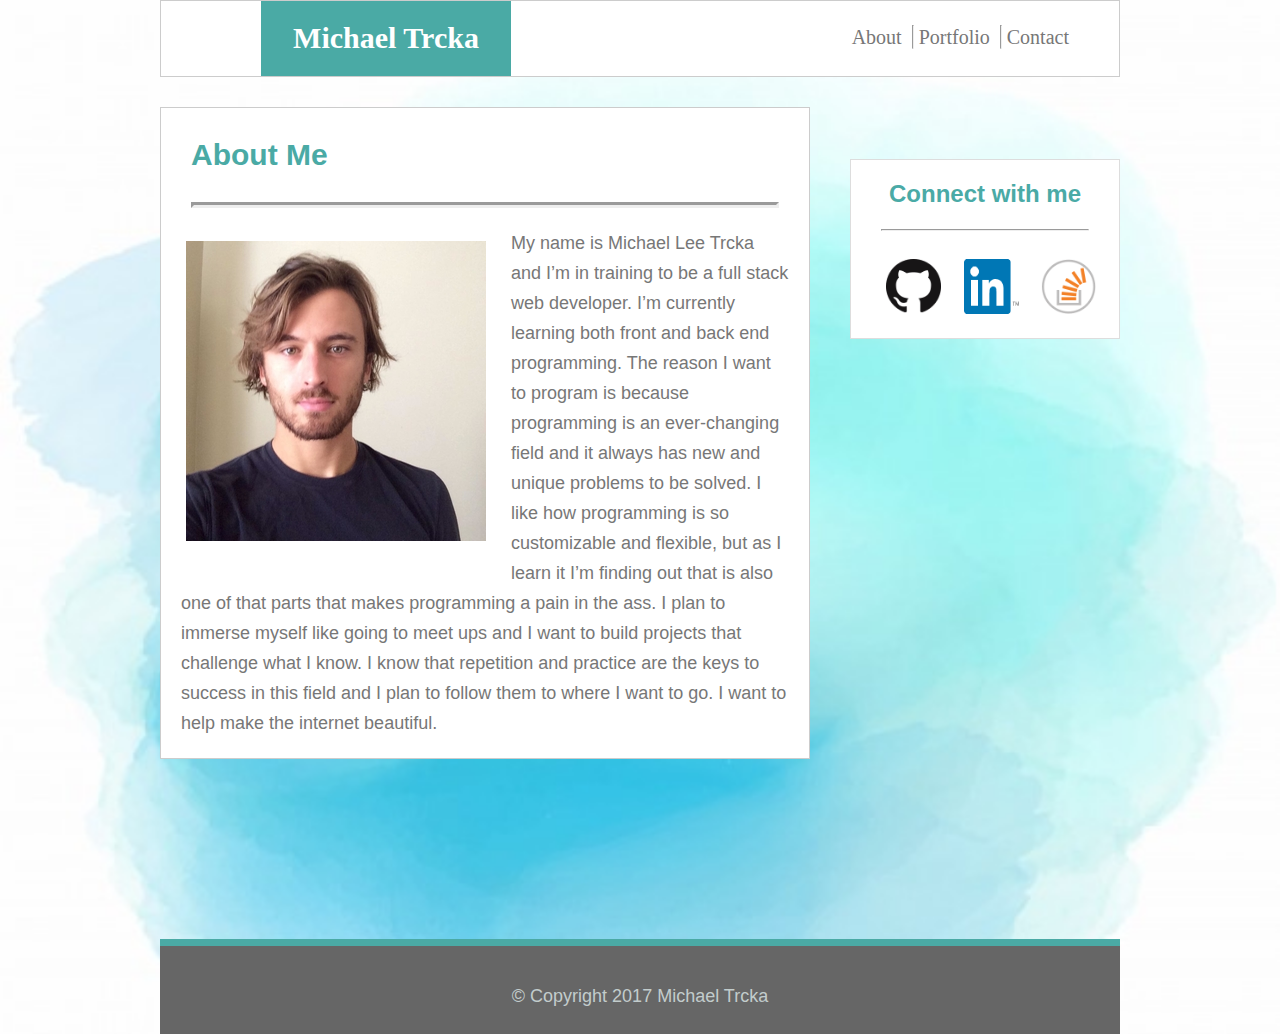
<file: index.html>
<!DOCTYPE html>
<html lang="en-us">
  <head>

    	<link rel="stylesheet" type="text/css" href="assets/css/style.css">
    <meta charset="utf-8">
    	<title>Michael Trcka</title>
  </head>
  <body>
    <header class="nav">
        <h1>Michael Trcka</h1>
        <ul>
        <div class="space">
          <li><a href="index.html">About</a></li>
          <hr>
          <li><a href="portfolio.html">Portfolio</a></li>
          <hr>
          <li><a href="contact.html">Contact</a></li>
        </div>
        </ul>
    </header>
    <section class="bio">
      <h3>About Me</h3>
      <hr>
        <img src="assets/images/Me.jpg" alt="Picture of michael trcka">
        <p>
        My name is Michael Lee Trcka and I’m in training to be a full stack web developer. I’m currently learning both front and back end programming. The reason I want to program is because programming is an ever-changing field and it always has new and unique problems to be solved. I like how programming is so customizable and flexible, but as I learn it I’m finding out that is also one of that parts that makes programming a pain in the ass. I plan to immerse myself like going to meet ups and I want to build projects that challenge what I know. I know that repetition and practice are the keys to success in this field and I plan to follow them to where I want to go. I want to help make the internet beautiful.</p>
    </section>
    <aside>
      <h2>Connect with me</h2>
      <hr>
      <ul>
      	<li><a href="https://github.com/Trcka"><img src="assets\images\github1.png" alt="github"></a></li>

        <li><a href="https://www.linkedin.com/in/michael-trcka-951a44140/"><img src="assets\images\linkedin.png" alt="linkedin"></a></li>

        <li><a href="https://stackoverflow.com/users/8161032/michael-trcka/"><img src="assets\images\so-icon.png" alt="stackoverflow"></a></li>
      </ul>
    </aside>
    <footer>
    	<p>&copy; Copyright 2017 Michael Trcka</p>
    </footer>
  </body>
</html>
</file>
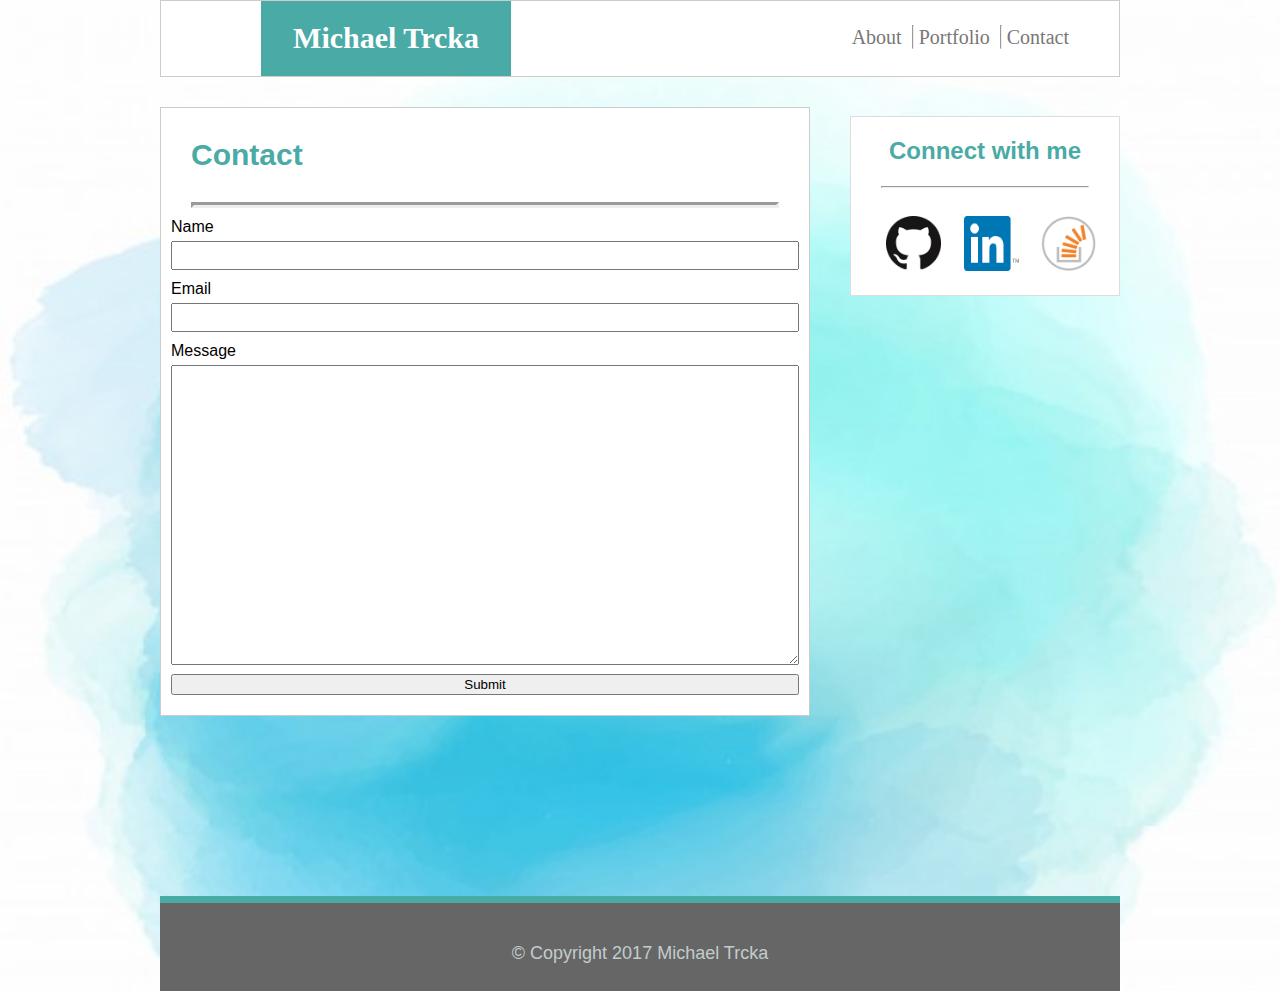
<file: contact.html>
<!DOCTYPE html>
<html lang="en-us">
  <head>

    	<link rel="stylesheet" type="text/css" href="assets/css/style.css">
    <meta charset="utf-8">
    	<title>Michael Trcka</title>
  </head>
  <body>
    <header class="nav">
        <h1>Michael Trcka</h1>
        <ul>
        <div class="space">
          <li><a href="index.html">About</a></li>
          <hr>
          <li><a href="portfolio.html">Portfolio</a></li>
          <hr>
          <li><a href="contact.html">Contact</a></li>
        </div>
        </ul>
    </header>
    <section class="bio">
      <h3>Contact</h3>
      <hr>
        <form action="/action_page.php" method="get">
    Name<br> <input type="text" name="name"><br>
    Email<br> <input type="text" name="email"><br>
    Message<br> <textarea name="comment" id = "message"></textarea><br>
    <input type="submit" value="Submit">
    </form>
    </section>
    <aside>
      <h2>Connect with me</h2>
      <hr>
      <ul>
      	<li><a href="https://github.com/Trcka"><img src="assets\images\github1.png" alt="github"></a></li>

        <li><a href="https://www.linkedin.com/in/michael-trcka-951a44140/"><img src="assets\images\linkedin.png" alt="linkedin"></a></li>

        <li><a href="https://stackoverflow.com/users/8161032/michael-trcka/"><img src="assets\images\so-icon.png" alt="stackoverflow"></a></li>
      </ul>
    </aside>
    <footer>
    	<p>&copy; Copyright 2017 Michael Trcka</p>
    </footer>
  </body>
</html>
</file>
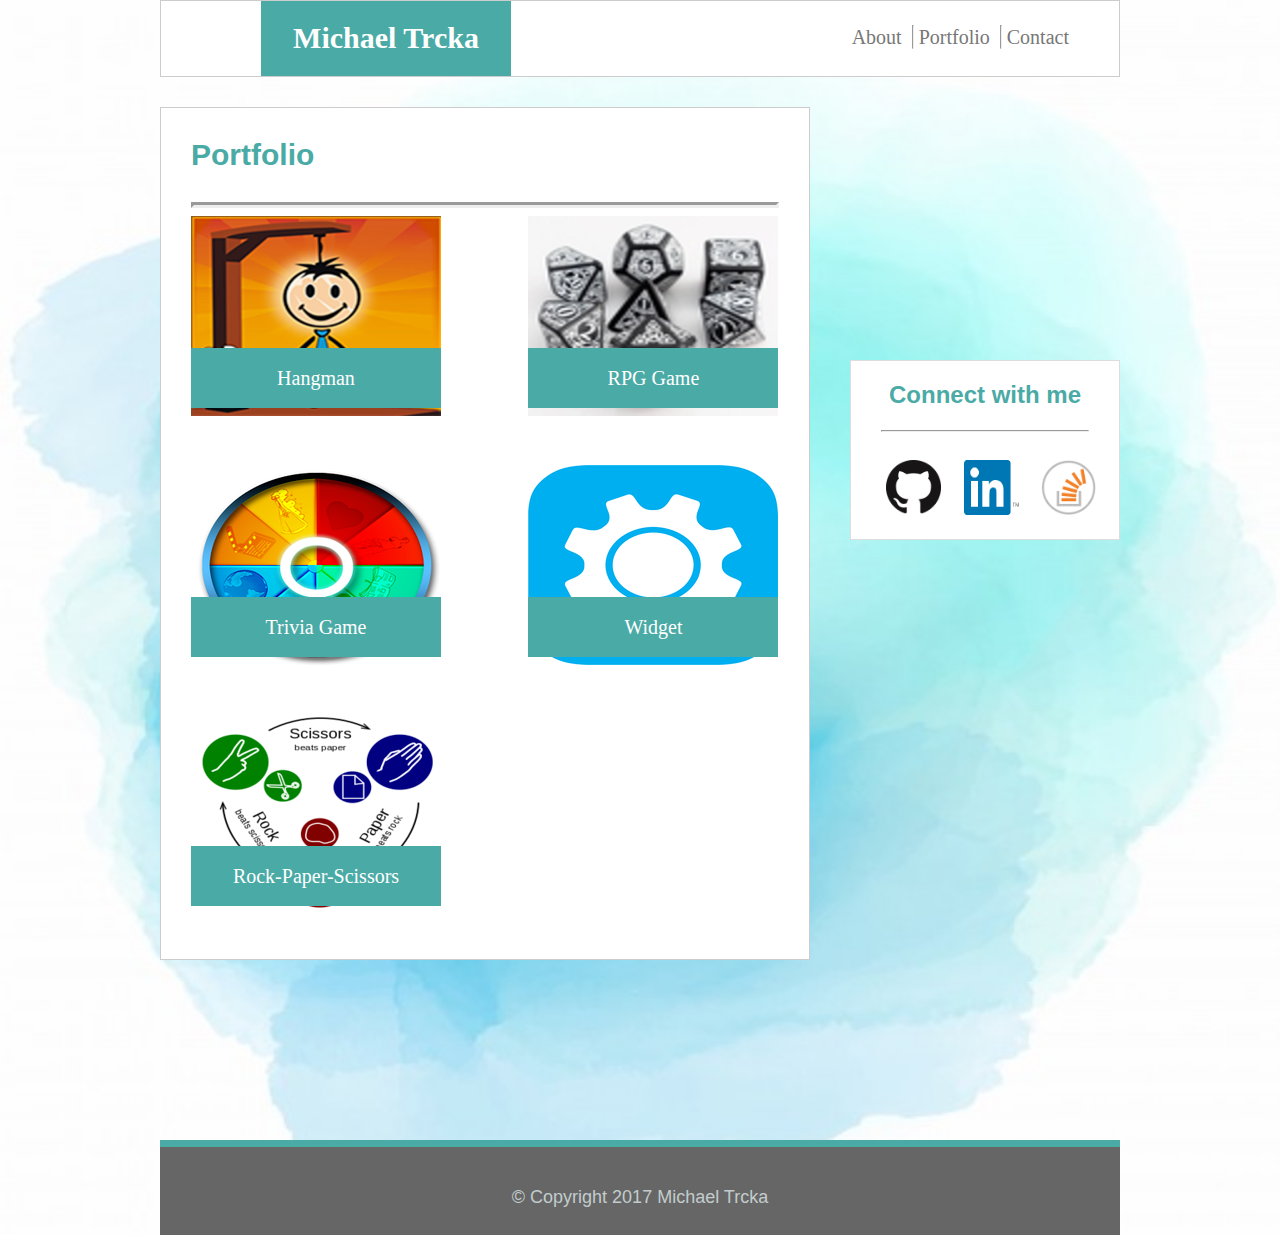
<file: portfolio.html>
<html lang="en-us">
  <head>
     	<!-- <link rel="stylesheet" href="assets/css/reset.css"> -->
    	<link rel="stylesheet" type="text/css" href="assets/css/style.css">
    <meta charset="utf-8">
    	<title>Michael Trcka</title>
  </head>
  <body>
    <header class="nav">
        <h1>Michael Trcka</h1>
        <ul>
        <div class="space">
          <li><a href="index.html">About</a></li>
          <hr>
          <li><a href="portfolio.html">Portfolio</a></li>
          <hr>
          <li><a href="contact.html">Contact</a></li>
        </div>
        </ul>
    </header>
    <section class="bio port">
      <h3>Portfolio</h3>
      <hr>







      <div  class = "portfolio" id = "hangman">
        <a href="#" target="_blank"><p>Hangman</p></a>
      </div>
      <div class="portfolio" id = "rpg">
        <a href="#" target="_blank"><p>RPG Game</p></a>
      </div>
      <div class="portfolio" id = "trivia">
        <a href="#" target="_blank"><p>Trivia Game</p></a>
      </div>
      <div class="portfolio" id = "rutgers">
        <a href="#" target="_blank"><p>Widget</p></a>
      </div>
      <div class="portfolio" id = "rockpaper">
        <a href="#" target="_blank"><p>Rock-Paper-Scissors</p></a>
      </div>












    </section>
    <aside>
      <h2>Connect with me</h2>
      <hr>

      <ul>
      	<li><a href="https://github.com/Trcka"><img src="assets\images\github1.png" alt="github"></a></li>

        <li><a href="https://www.linkedin.com/in/michael-trcka-951a44140/"><img src="assets\images\linkedin.png" alt="linkedin"></a></li>

        <li><a href="https://stackoverflow.com/users/8161032/michael-trcka/"><img src="assets\images\so-icon.png" alt="stackoverflow"></a></li>
      </ul>
    </aside>
    <footer>
    	<p>&copy; Copyright 2017 Michael Trcka</p>
    </footer>
  </body>
</html>
</file>
<file: assets/css/style.css>
* {
	box-sizing: border-box;
}
body{
	margin:5px;
	background:url(../images/matrix.jpg)  ;
	margin:0;
	padding:0;
	max-width:960px;
	margin: auto;
	background-size: cover;


	font-family: 'Arial', 'Helvetica Neue', Helvetica, sans-serif;
}
body header {
	font-size:20px ;
	background-color: #ffffff;
	margin-bottom:30px ;
	border:solid 1px #cccccc;
	font-family: 'Georgia', Times, Times New Roman, serif;
	width: 960px;
	height:77px;
	padding-right: 30px;
}
header h1
{
	float:left;
	font-size:30px;
	background-color: #4aaaa5;
	color:#fff;
	width:250px;
	height:75px;
	right:-100px;
	text-align: center;
	position:relative;
	padding-top: 20px;
	margin:0;
	top:0;
}

ul {
	float:right;
list-style:none;

	margin:15px;
}
ul li {
	display: inline-block;
	padding-top: 5px;
	margin: 5px;
	font-size: 20px;
}
 a {
	text-decoration: none;
	color: #777777;
}
	header ul a:hover {
	background-color: #4aaaa5;
	padding: 15px 10px;
}

hr{
	clear:both;
	display: inline;
	}
	h3{
		font-size: 30px;
		color:#4aaaa5;
		margin-left: 10px;
		margin-left: 30px;
	}
.bio{
float:left;
border: solid 1px #cccccc;
width:650px;
background-color: #ffffff;
}
.bio hr{
	display: run-in;
	size:2px;
	display: block;
	border-width: 3px;
	margin-left: 30px;
	margin-right: 30px;

}
p {
color:#777777;
margin:20px;

border: solid 4px #blue;
font-size: 18px;
line-height: 30px;
}
.bio img{
	float:left;
	clear:both;
	margin:25px;
}

aside {
	width: 270px;
	height: 180px;
	text-align: center;
	clear: both;
	float: right;
	background-color:#ffffff;
	border: solid 1px #dddddd;
	position: relative;
	bottom: 600px;
	right:0;
}
aside hr{
	display: run-in;
	display: block;
	border-width: 1px;
	margin-left: 30px;
	margin-right: 30px;
}
aside h2 {
	color: #4aaaa6;

	padding-bottom: 1px;
	margin-right: 30px;
	margin-left: 30px;
}
aside ul{
	margin:0;
	padding:10px;

}
aside img {
	width: 55px;
	height: 55px;
	display: inline-block;
	margin-right:8px;
	padding-left:-10px;
}
 aside ul a:hover {
background-color: #4aaaa5;
height:45px;
}
.port img{
	float:none;
}
.port p{
	float:left;
}

.image {
   position: relative;
   width: -100%;
	 /* for IE 6 */
}
.image h2{
	position: relative;
	rigth:100px
}
h2 span {
   color: white;
   background: #4aaaa5;
   padding: 10px;
}
.portfolio {
	display: inline-block;
	width: 250px;
	height: 200px;
	margin-bottom: 45px;
	margin-left: 30px;
	text-align: center;
}
.portfolio p {
	color: white;
	width:250px;
	background-color: #4aaaa5;
	font-size: 20px;
	padding:15px;
	margin: 132px 0px;
	font-family: 'Georgia', Times, Times New Roman, serif;
}
form{
	margin: 10px;
}
input {
	width: 100%;
	margin-top: 5px;
	margin-bottom: 10px;
}

input[type= "text"] {
	padding: 5px;
}
#message {
	height: 300px;
	width: 100%;
	margin-top: 5px;
}

#hangman {
	background: url(../images/hangman.png);
	background-size: cover;
	margin-right: 53px;
}

#rpg {
	background: url(../images/rpg.jpg);
	background-size: cover;
}

#trivia {
	background: url(../images/trivia.png);
	background-size: cover;
	margin-right: 53px;
}

#rutgers {
	background: url(../images/widget.png);
	background-size: cover;
}

#rockpaper {
	background: url(../images/rps.png);
	background-size: cover;
}
footer {
	width: 100%;
	height:95px;
	border-top: solid 7px #4aaaa5;
	text-align: center;
	clear:both;
	background-color: #666666;
}

footer p {
	margin-top: 35px;
	color:#c2cccc;
}
</file>
